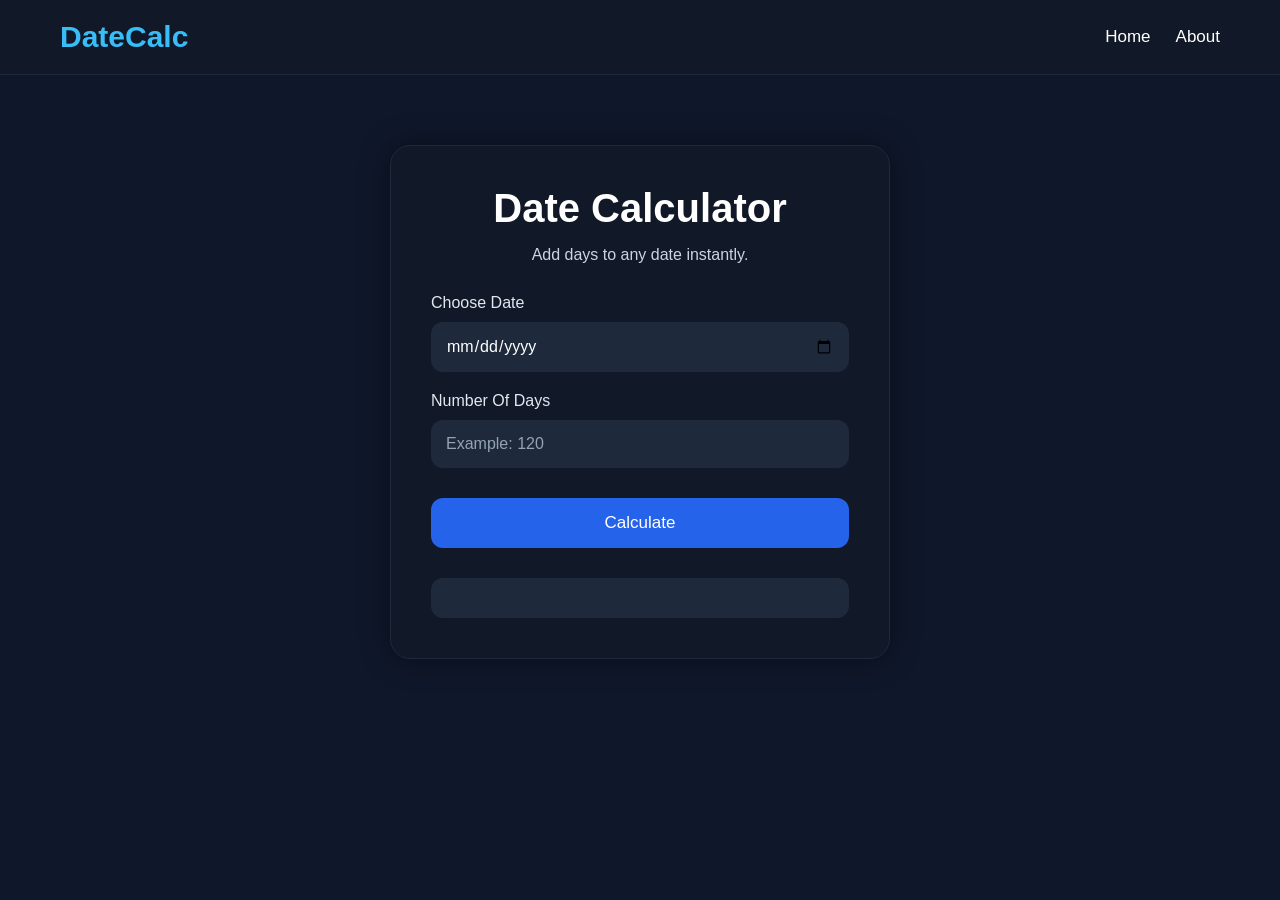
<file: index.html>
<!DOCTYPE html>
<html lang="en">
<head>
  <meta charset="UTF-8" />
  <meta name="viewport" content="width=device-width, initial-scale=1.0"/>
  <title>Date Calculator</title>
  <link rel="stylesheet" href="style.css">
</head>
<body>

  <nav>
    <h2>DateCalc</h2>

    <div class="links">
      <a href="index.html">Home</a>
      <a href="about.html">About</a>
    </div>
  </nav>

  <div class="container">

    <h1>Date Calculator</h1>

    <p class="subtitle">
      Add days to any date instantly.
    </p>

    <label>Choose Date</label>
    <input type="date" id="startDate">

    <label>Number Of Days</label>
    <input type="number" id="days" placeholder="Example: 120">

    <button onclick="calculateDate()">
      Calculate
    </button>

    <div class="result" id="result"></div>

  </div>

<script>

function calculateDate(){

  const startDate =
  document.getElementById("startDate").value;

  const days =
  parseInt(document.getElementById("days").value);

  const result =
  document.getElementById("result");

  if(!startDate || isNaN(days)){

    result.innerHTML =
    "Please enter a date and number.";

    return;
  }

  const date = new Date(startDate);

  date.setDate(date.getDate() + days);

  const options = {
    day:"numeric",
    month:"long",
    year:"numeric"
  };

  result.innerHTML =
  date.toLocaleDateString("en-US", options);

}

</script>

</body>
</html>
</file>
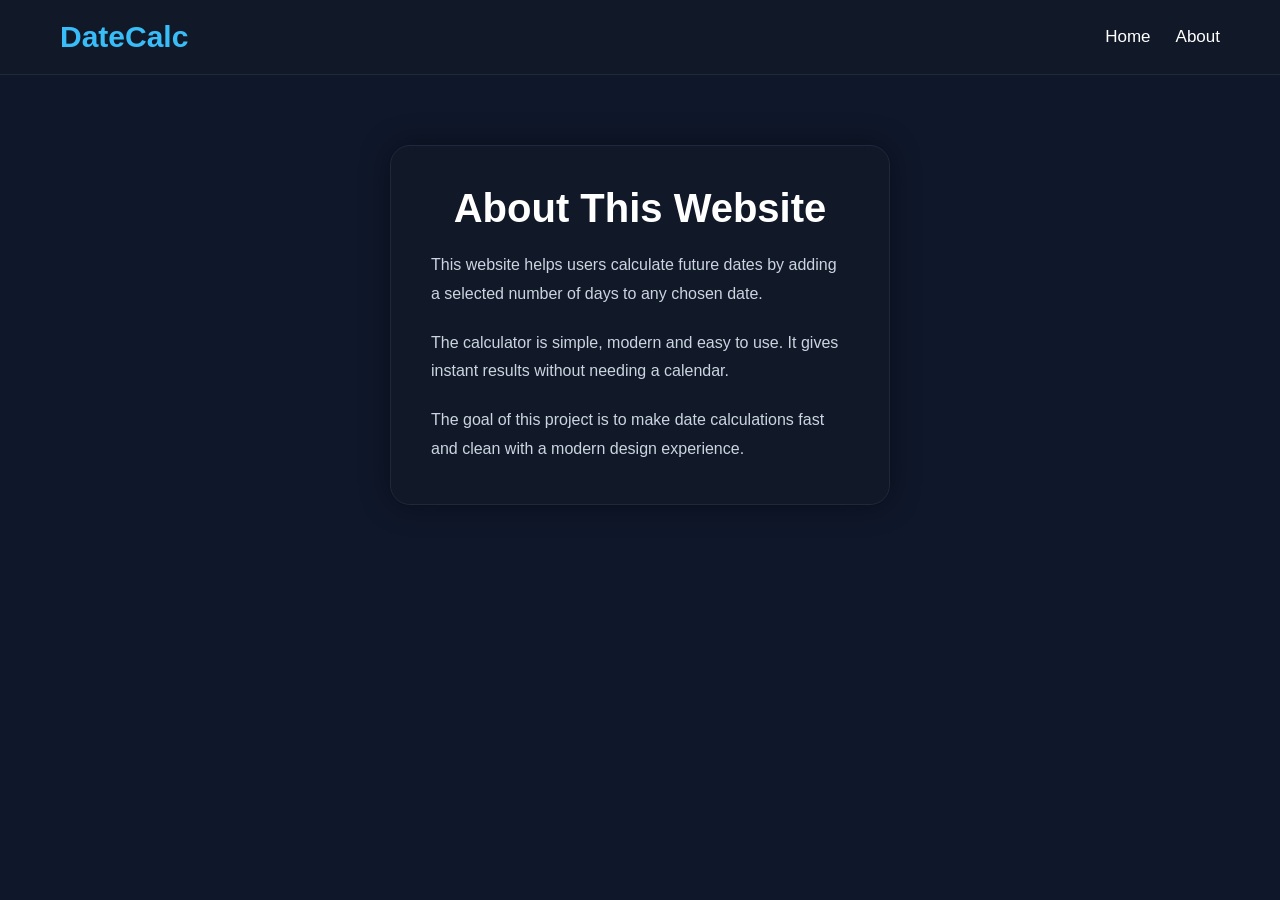
<file: about.html>
<!DOCTYPE html>
<html lang="en">
<head>
  <meta charset="UTF-8">
  <meta name="viewport" content="width=device-width, initial-scale=1.0">
  <title>About</title>
  <link rel="stylesheet" href="style.css">
</head>
<body>

  <nav>
    <h2>DateCalc</h2>

    <div class="links">
      <a href="index.html">Home</a>
      <a href="about.html">About</a>
    </div>
  </nav>

  <div class="about-box">

    <h1>About This Website</h1>

    <p>
      This website helps users calculate future dates
      by adding a selected number of days to any chosen date.
    </p>

    <p>
      The calculator is simple, modern and easy to use.
      It gives instant results without needing a calendar.
    </p>

    <p>
      The goal of this project is to make date calculations
      fast and clean with a modern design experience.
    </p>

  </div>

</body>
</html>
</file>
<file: style.css>
*{
    margin:0;
    padding:0;
    box-sizing:border-box;
    font-family:Arial, sans-serif;
}

body{
    min-height:100vh;
    background:#0f172a;
    color:white;
}

/* NAVBAR */

nav{
    width:100%;
    padding:20px 60px;
    display:flex;
    justify-content:space-between;
    align-items:center;
    background:#111827;
    border-bottom:1px solid #1e293b;
}

nav h2{
    color:#38bdf8;
    font-size:30px;
}

.links{
    display:flex;
    gap:25px;
}

.links a{
    color:white;
    text-decoration:none;
    font-size:17px;
    transition:0.3s;
}

.links a:hover{
    color:#38bdf8;
}

/* MAIN BOX */

.container,
.about-box{
    width:90%;
    max-width:500px;
    margin:70px auto;
    background:#111827;
    padding:40px;
    border-radius:20px;
    border:1px solid #1e293b;
    box-shadow:0 0 30px rgba(0,0,0,0.4);
}

/* TITLES */

h1{
    text-align:center;
    margin-bottom:15px;
    font-size:40px;
}

.subtitle{
    text-align:center;
    margin-bottom:30px;
    color:#cbd5e1;
}

/* FORM */

label{
    display:block;
    margin-top:20px;
    margin-bottom:10px;
    color:#e2e8f0;
}

input{
    width:100%;
    padding:15px;
    border:none;
    outline:none;
    border-radius:12px;
    background:#1e293b;
    color:white;
    font-size:16px;
}

input::placeholder{
    color:#94a3b8;
}

/* BUTTON */

button{
    width:100%;
    margin-top:30px;
    padding:15px;
    border:none;
    border-radius:12px;
    background:#2563eb;
    color:white;
    font-size:17px;
    cursor:pointer;
    transition:0.3s;
}

button:hover{
    background:#3b82f6;
}

/* RESULT */

.result{
    margin-top:30px;
    background:#1e293b;
    padding:20px;
    border-radius:12px;
    text-align:center;
    font-size:24px;
    font-weight:bold;
    color:#38bdf8;
}

/* ABOUT */

.about-box p{
    margin-top:20px;
    line-height:1.8;
    color:#cbd5e1;
}

/* MOBILE */

@media(max-width:600px){

    nav{
        padding:20px;
        flex-direction:column;
        gap:15px;
    }

    h1{
        font-size:32px;
    }

    .container,
    .about-box{
        padding:30px;
    }

}
</file>
